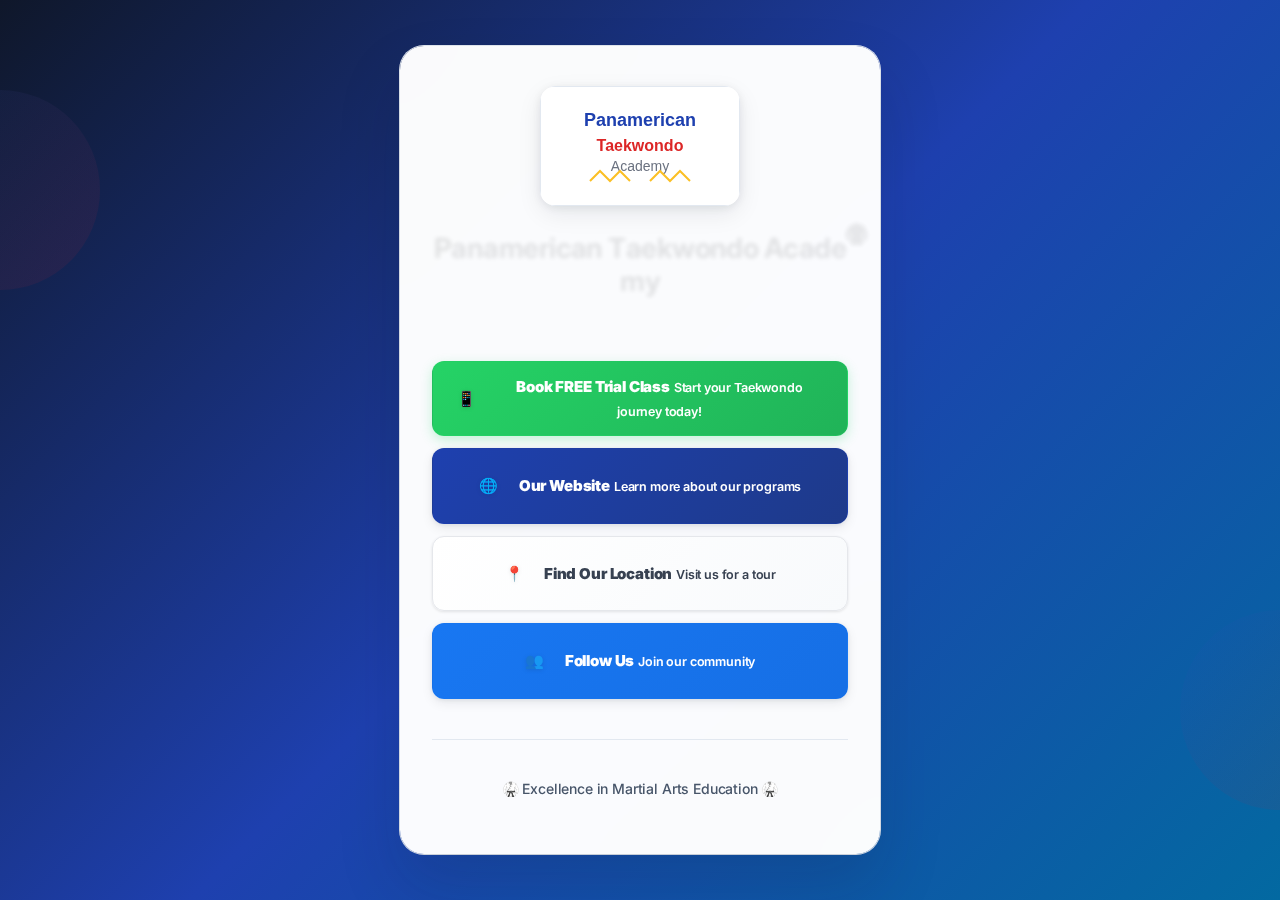
<file: QR-Project/index.html>
<!doctype html>
<html lang="en">
<head>
  <meta charset="utf-8">
  <meta name="viewport" content="width=device-width,initial-scale=1">
  <title>Panamerican Taekwondo Academy — Links</title>
  <link rel="preconnect" href="https://fonts.googleapis.com">
  <link rel="preconnect" href="https://fonts.gstatic.com" crossorigin>
  <link href="https://fonts.googleapis.com/css2?family=Inter:wght@400;500;600;700&display=swap" rel="stylesheet">
  
  <!-- Google Analytics 4 - Safe Mode -->
  <script>
    // Safe gtag function that won't cause errors
    window.dataLayer = window.dataLayer || [];
    function gtag(){
      console.log('Analytics event:', arguments);
      // dataLayer.push(arguments); // Temporarily disabled
    }
    
    // Helper Functions for Rich Data Collection
    function getBrowserInfo() {
      const ua = navigator.userAgent;
      if (ua.includes('Chrome')) return 'Chrome';
      if (ua.includes('Firefox')) return 'Firefox';
      if (ua.includes('Safari') && !ua.includes('Chrome')) return 'Safari';
      if (ua.includes('Edge')) return 'Edge';
      if (ua.includes('Opera')) return 'Opera';
      return 'Unknown Browser';
    }
    
    function getOSInfo() {
      const ua = navigator.userAgent;
      if (ua.includes('Windows')) return 'Windows';
      if (ua.includes('Mac')) return 'macOS';
      if (ua.includes('Linux')) return 'Linux';
      if (ua.includes('Android')) return 'Android';
      if (ua.includes('iPhone') || ua.includes('iPad')) return 'iOS';
      return 'Unknown OS';
    }
    
    function getCountryFromLanguage(lang) {
      const countryMap = {
        'en-US': '🇺🇸 United States', 'en-GB': '🇬🇧 United Kingdom', 'en-CA': '🇨🇦 Canada',
        'es-ES': '🇪🇸 Spain', 'es-MX': '🇲🇽 Mexico', 'es-AR': '🇦🇷 Argentina',
        'fr-FR': '🇫🇷 France', 'fr-CA': '🇨🇦 Canada (French)',
        'de-DE': '🇩🇪 Germany', 'it-IT': '🇮🇹 Italy', 'pt-BR': '🇧🇷 Brazil',
        'zh-CN': '🇨🇳 China', 'ja-JP': '🇯🇵 Japan', 'ko-KR': '🇰🇷 South Korea'
      };
      return countryMap[lang] || `🌍 ${lang?.split('-')[1] || 'Unknown'}`;
    }
    
    function getConnectionType() {
      if ('connection' in navigator) {
        const conn = navigator.connection;
        return `${conn.effectiveType || 'unknown'} (${conn.downlink || '?'} Mbps)`;
      }
      return 'Unknown Connection';
    }
    
    function getOrCreateSessionId() {
      let sessionId = sessionStorage.getItem('tkd_session');
      if (!sessionId) {
        sessionId = 'TKD_' + Date.now() + '_' + Math.random().toString(36).substr(2, 9);
        sessionStorage.setItem('tkd_session', sessionId);
      }
      return sessionId;
    }
    
    function getVisitCount() {
      let count = parseInt(localStorage.getItem('tkd_visit_count') || '0');
      count++;
      localStorage.setItem('tkd_visit_count', count.toString());
      localStorage.setItem('tkd_visited', 'true');
      return count;
    }
    
    function getLocationFromTimezone() {
      const timezone = Intl.DateTimeFormat().resolvedOptions().timeZone;
      const locationMap = {
        'America/New_York': '🏙️ US East Coast',
        'America/Chicago': '🌾 US Central',
        'America/Denver': '🏔️ US Mountain',
        'America/Los_Angeles': '🌴 US West Coast',
        'America/Mexico_City': '🇲🇽 Mexico',
        'Europe/London': '🇬🇧 UK',
        'Europe/Madrid': '🇪🇸 Spain',
        'Europe/Paris': '🇫🇷 France',
        'Europe/Berlin': '🇩🇪 Germany',
        'Asia/Tokyo': '🇯🇵 Japan',
        'Asia/Shanghai': '🇨🇳 China',
        'Australia/Sydney': '🇦🇺 Australia'
      };
      return locationMap[timezone] || `🌍 ${timezone}`;
    }
    
    // Enhanced QR Scan Notification System with Rich Data Collection
    window.addEventListener('load', function() {
      // Get QR source from URL parameters
      const urlParams = new URLSearchParams(window.location.search);
      const qrSource = urlParams.get('source') || 'direct';
      const campaign = urlParams.get('campaign') || 'general';
      
      const scanData = {
        // QR Tracking Info
        qrSource: qrSource,
        campaign: campaign,
        fullUrl: window.location.href,
        
        // Basic Info
        timestamp: new Date().toISOString(),
        localTime: new Date().toLocaleString(),
        timeZone: Intl.DateTimeFormat().resolvedOptions().timeZone,
        
        // Device & Browser Info
        userAgent: navigator.userAgent,
        platform: navigator.platform,
        deviceType: /Mobi|Android/i.test(navigator.userAgent) ? 'Mobile' : 'Desktop',
        browser: getBrowserInfo(),
        operatingSystem: getOSInfo(),
        
        // Screen & Display Info
        screenSize: screen.width + 'x' + screen.height,
        screenColorDepth: screen.colorDepth,
        windowSize: window.innerWidth + 'x' + window.innerHeight,
        devicePixelRatio: window.devicePixelRatio,
        
        // Location & Language Info
        language: navigator.language,
        languages: navigator.languages?.join(', ') || navigator.language,
        country: getCountryFromLanguage(navigator.language),
        
        // Connection Info
        referrer: document.referrer || 'direct',
        url: window.location.href,
        connectionType: getConnectionType(),
        
        // Session Info
        isFirstVisit: !localStorage.getItem('tkd_visited'),
        sessionId: getOrCreateSessionId(),
        visitCount: getVisitCount(),
        
        // Geographic Estimation (from timezone)
        estimatedLocation: getLocationFromTimezone(),
        
        // Hardware Capabilities
        touchSupport: 'ontouchstart' in window,
        cookiesEnabled: navigator.cookieEnabled,
        javaEnabled: navigator.javaEnabled ? navigator.javaEnabled() : false,
        doNotTrack: navigator.doNotTrack,
        
        // Additional Context
        pageLoadTime: performance.now(),
        onlineStatus: navigator.onLine ? 'Online' : 'Offline'
      };
      
      // Track QR scan with enhanced data (silent background operation)
      sendSilentNotifications(scanData);
      
      gtag('event', 'qr_code_scan', {
        'event_category': 'engagement',
        'event_label': 'taekwondo_landing',
        'value': 1
      });
    });
    
    // Silent notifications - send alerts to YOU without showing visitor anything
    function sendSilentNotifications(data) {
      try {
        // CallMeBot WhatsApp notification (silent background)
        const phoneNumber = '+13366248499';
        const apiKey = '3581131';
        const alertMessage = encodeURIComponent(`🥋 QR CODE SCANNED!\n\n🎯 QR Source: ${data.qrSource.toUpperCase()}\n📋 Campaign: ${data.campaign}\n\n📅 ${data.localTime}\n📱 ${data.deviceType} - ${data.browser}\n🌍 ${data.country}\n📍 ${data.estimatedLocation}\n\n${data.isFirstVisit ? '🆕 New visitor!' : '🔄 Returning visitor (Visit #' + data.visitCount + ')'}\n\n✅ Ready for Taekwondo!`);
        
        fetch(`https://api.callmebot.com/whatsapp.php?phone=${phoneNumber}&text=${alertMessage}&apikey=${apiKey}`, {
          method: 'GET',
          mode: 'no-cors'
        }).catch(() => {}); // Silent operation
        
        // Email notification (silent background)
        fetch('https://formspree.io/f/xovqjepz', {
          method: 'POST',
          headers: { 
            'Content-Type': 'application/json',
            'Accept': 'application/json'
          },
          body: JSON.stringify({
            email: 'panamericantkd22@gmail.com',
            subject: `🥋 QR Scan - ${data.qrSource.toUpperCase()} (${data.deviceType} from ${data.country})`,
            message: `🎯 QR CODE SCAN REPORT\n\n=== QR TRACKING ===\nQR Source: ${data.qrSource}\nCampaign: ${data.campaign}\nFull URL: ${data.fullUrl}\n\n=== VISITOR DETAILS ===\nTime: ${data.localTime}\nDevice: ${data.deviceType} - ${data.browser}\nOS: ${data.operatingSystem}\nScreen: ${data.screenSize}\nLanguage: ${data.language}\nLocation: ${data.estimatedLocation}\nFirst Visit: ${data.isFirstVisit}\nVisit Count: ${data.visitCount}\nSession: ${data.sessionId}\n\n=== TECHNICAL INFO ===\nConnection: ${data.connectionType}\nReferrer: ${data.referrer}\nTimezone: ${data.timeZone}`,
            timestamp: data.timestamp,
            silent: true
          })
        }).catch(() => {}); // Silent operation
        
      } catch (error) {
        // Silent error handling
      }
    }
    
    // Track link clicks
    function trackLinkClick(linkName) {
      gtag('event', 'click', {
        'event_category': 'link_click',
        'event_label': linkName,
        'value': 1
      });
    }
  </script>
  <style>
    :root {
      --text: #1e293b;
      --text-light: #475569;
      --border: #e2e8f0;
      --shadow: rgba(15, 23, 42, 0.08);
      --shadow-lg: rgba(15, 23, 42, 0.15);
      --gradient-start: #0f172a;
      --gradient-mid: #1e40af;
      --gradient-end: #0369a1;
    }
    
    * {
      box-sizing: border-box;
    }
    
    body {
      font-family: 'Inter', system-ui, -apple-system, 'Segoe UI', Roboto, sans-serif;
      margin: 0;
      padding: 20px;
      min-height: 100vh;
      display: flex;
      align-items: center;
      justify-content: center;
      background: linear-gradient(135deg, var(--gradient-start) 0%, var(--gradient-mid) 50%, var(--gradient-end) 100%);
      background-attachment: fixed;
      color: var(--text);
      font-weight: 400;
      line-height: 1.6;
      letter-spacing: -0.01em;
      position: relative;
      overflow-x: hidden;
    }
    
    /* Floating Elements */
    body::before, body::after {
      content: '';
      position: absolute;
      width: 200px;
      height: 200px;
      border-radius: 50%;
      background: linear-gradient(135deg, rgba(11,87,208,0.1), rgba(210,26,26,0.1));
      animation: float 20s ease-in-out infinite;
      z-index: 1;
    }
    
    body::before {
      top: 10%;
      left: -100px;
      animation-delay: -10s;
    }
    
    body::after {
      bottom: 10%;
      right: -100px;
      animation-delay: 5s;
    }
    
    @keyframes float {
      0%, 100% { transform: translateY(0px) rotate(0deg); }
      50% { transform: translateY(-20px) rotate(180deg); }
    }
    
    .wrap{
      width: 90%;
      max-width: 480px;
      padding: 40px 32px;
      background: rgba(255, 255, 255, 0.98);
      -webkit-backdrop-filter: blur(20px);
      backdrop-filter: blur(20px);
      border-radius: 24px;
      box-shadow: 0 32px 64px var(--shadow-lg), 0 0 0 1px var(--border);
      border: none;
      position: relative;
      z-index: 10;
      animation: slideUp 0.8s cubic-bezier(0.4, 0, 0.2, 1);
    }
    
    @keyframes slideUp {
      from { opacity: 0; transform: translateY(20px); }
      to { opacity: 1; transform: translateY(0px); }
    }
    
    header{
      display: flex;
      flex-direction: column;
      align-items: center;
      margin-bottom: 32px;
      text-align: center;
    }
    
    header img{
      max-height: 120px;
      object-fit: contain;
      border-radius: 16px;
      margin-bottom: 24px;
      box-shadow: 0 8px 24px var(--shadow), 0 2px 8px var(--shadow);
      animation: logoFloat 6s ease-in-out infinite;
      transition: transform 0.3s cubic-bezier(0.4, 0, 0.2, 1);
    }
    
    header img:hover {
      transform: scale(1.02);
    }
    
    @keyframes logoFloat {
      0%, 100% { transform: translateY(0px); }
      50% { transform: translateY(-8px); }
    }
    
    h1 {
      font-size: 28px;
      font-weight: 700;
      margin: 0 0 32px 0;
      text-align: center;
      color: var(--text);
      letter-spacing: -0.02em;
      line-height: 1.2;
      background: linear-gradient(135deg, #1e3a8a 0%, #dc2626 50%, #b91c1c 100%);
      -webkit-background-clip: text;
      -webkit-text-fill-color: transparent;
      background-clip: text;
      text-shadow: 0 2px 4px rgba(0, 0, 0, 0.1);
      position: relative;
      animation: headerGlow 3s ease-in-out infinite alternate;
    }
    
    h1::after {
      content: '🥋';
      position: absolute;
      top: -10px;
      right: -20px;
      font-size: 20px;
      opacity: 0.8;
      animation: taekwondoFloat 6s ease-in-out infinite;
    }
    
    @keyframes headerGlow {
      0% { 
        filter: brightness(1) saturate(1);
        transform: scale(1);
      }
      100% { 
        filter: brightness(1.1) saturate(1.2);
        transform: scale(1.005);
      }
    }
    
    @keyframes taekwondoFloat {
      0%, 100% { 
        transform: translateY(0px) rotate(0deg);
        opacity: 0.8;
      }
      33% { 
        transform: translateY(-4px) rotate(5deg);
        opacity: 1;
      }
      66% { 
        transform: translateY(2px) rotate(-3deg);
        opacity: 0.9;
      }
    }
    
    /* Individual letter decorations and animations */
    h1 span {
      display: inline-block;
      transition: all 0.3s cubic-bezier(0.4, 0, 0.2, 1);
      position: relative;
    }
    
    h1 span:hover {
      transform: translateY(-4px) scale(1.1);
      text-shadow: 0 4px 8px rgba(0, 0, 0, 0.3);
      filter: brightness(1.2) saturate(1.3);
    }
    
    /* Special letters with unique animations */
    .letter-p, .letter-t, .letter-a5 {
      animation: letterBounce 2s ease-in-out infinite;
      animation-delay: 0s;
    }
    
    .letter-a, .letter-a2, .letter-a3, .letter-a4, .letter-a5, .letter-a6 {
      animation: letterWave 3s ease-in-out infinite;
    }
    
    .letter-n, .letter-n2, .letter-n3 {
      animation: letterPulse 2.5s ease-in-out infinite;
    }
    
    .letter-k, .letter-w, .letter-d, .letter-y {
      animation: letterGlow 4s ease-in-out infinite;
    }
    
    @keyframes letterBounce {
      0%, 100% { 
        transform: translateY(0px);
      }
      50% { 
        transform: translateY(-6px);
      }
    }
    
    @keyframes letterWave {
      0%, 100% { 
        transform: rotate(0deg);
      }
      25% { 
        transform: rotate(3deg);
      }
      75% { 
        transform: rotate(-3deg);
      }
    }
    
    @keyframes letterPulse {
      0%, 100% { 
        transform: scale(1);
        opacity: 1;
      }
      50% { 
        transform: scale(1.05);
        opacity: 0.9;
      }
    }
    
    @keyframes letterGlow {
      0%, 100% { 
        text-shadow: 0 0 0 rgba(220, 38, 38, 0);
        filter: brightness(1);
      }
      50% { 
        text-shadow: 0 0 10px rgba(220, 38, 38, 0.6), 0 0 20px rgba(185, 28, 28, 0.4);
        filter: brightness(1.15);
      }
    }
    
    /* Staggered animation delays */
    .letter-p { animation-delay: 0.1s; }
    .letter-a { animation-delay: 0.2s; }
    .letter-n { animation-delay: 0.3s; }
    .letter-a2 { animation-delay: 0.4s; }
    .letter-m { animation-delay: 0.5s; }
    .letter-e { animation-delay: 0.6s; }
    .letter-r { animation-delay: 0.7s; }
    .letter-i { animation-delay: 0.8s; }
    .letter-c { animation-delay: 0.9s; }
    .letter-a3 { animation-delay: 1.0s; }
    .letter-n2 { animation-delay: 1.1s; }
    .letter-t { animation-delay: 1.3s; }
    .letter-a4 { animation-delay: 1.4s; }
    .letter-e2 { animation-delay: 1.5s; }
    .letter-k { animation-delay: 1.6s; }
    .letter-w { animation-delay: 1.7s; }
    .letter-o { animation-delay: 1.8s; }
    .letter-n3 { animation-delay: 1.9s; }
    .letter-d { animation-delay: 2.0s; }
    .letter-o2 { animation-delay: 2.1s; }
    .letter-a5 { animation-delay: 2.3s; }
    .letter-c2 { animation-delay: 2.4s; }
    .letter-a6 { animation-delay: 2.5s; }
    .letter-d2 { animation-delay: 2.6s; }
    .letter-e3 { animation-delay: 2.7s; }
    .letter-m2 { animation-delay: 2.8s; }
    .letter-y { animation-delay: 2.9s; }
    
    .btn{
      display: flex;
      align-items: center;
      justify-content: center;
      gap: 12px;
      height: 2cm !important;
      text-decoration: none;
      padding: 0 24px;
      border-radius: 12px;
      background: linear-gradient(135deg, #ffffff 0%, #f8fafc 100%);
      color: var(--text);
      font-weight: 600;
      text-align: center;
      font-size: 15px;
      box-shadow: 0 4px 12px var(--shadow), 0 1px 4px var(--shadow);
      border: 1px solid var(--border);
      cursor: pointer;
      transition: all 0.4s cubic-bezier(0.4, 0, 0.2, 1);
      transform: translateY(0px) scale(1);
      position: relative;
      overflow: hidden;
      min-width: 0;
      flex-shrink: 0;
      animation: buttonFloat 4s ease-in-out infinite;
    }
    
    /* Uniform Button Animations */
    @keyframes buttonFloat {
      0%, 100% { 
        transform: translateY(0px) scale(1);
        box-shadow: 0 4px 12px var(--shadow), 0 1px 4px var(--shadow);
      }
      50% { 
        transform: translateY(-2px) scale(1.005);
        box-shadow: 0 6px 16px var(--shadow), 0 2px 6px var(--shadow);
      }
    }
    
    /* Shimmer effect for buttons */
    .btn::before {
      content: '';
      position: absolute;
      top: 0;
      left: -100%;
      width: 100%;
      height: 100%;
      background: linear-gradient(90deg, transparent, rgba(255, 255, 255, 0.6), transparent);
      transition: left 0.6s ease;
      z-index: 1;
    }
    
    .btn:hover::before {
      left: 100%;
    }
    
    .btn:hover {
      transform: translateY(-4px) scale(1.02);
      box-shadow: 0 12px 24px var(--shadow), 0 4px 12px var(--shadow);
      background: linear-gradient(135deg, #ffffff 0%, #f1f5f9 100%);
    }
    
    .btn:active {
      transform: translateY(-1px) scale(0.98);
      transition-duration: 0.1s;
    }
    
    /* Staggered button entrance animations */
    .btn:nth-child(1) { 
      animation-delay: 0s;
      animation-name: buttonFloat, buttonSlideIn;
      animation-duration: 4s, 0.6s;
      animation-timing-function: ease-in-out, cubic-bezier(0.4, 0, 0.2, 1);
      animation-iteration-count: infinite, 1;
    }
    .btn:nth-child(2) { 
      animation-delay: 0.2s, 0.2s;
      animation-name: buttonFloat, buttonSlideIn;
      animation-duration: 4s, 0.6s;
      animation-timing-function: ease-in-out, cubic-bezier(0.4, 0, 0.2, 1);
      animation-iteration-count: infinite, 1;
    }
    .btn:nth-child(3) { 
      animation-delay: 0.4s, 0.4s;
      animation-name: buttonFloat, buttonSlideIn;
      animation-duration: 4s, 0.6s;
      animation-timing-function: ease-in-out, cubic-bezier(0.4, 0, 0.2, 1);
      animation-iteration-count: infinite, 1;
    }
    .btn:nth-child(4) { 
      animation-delay: 0.6s, 0.6s;
      animation-name: buttonFloat, buttonSlideIn;
      animation-duration: 4s, 0.6s;
      animation-timing-function: ease-in-out, cubic-bezier(0.4, 0, 0.2, 1);
      animation-iteration-count: infinite, 1;
    }
    
    @keyframes buttonSlideIn {
      0% { 
        opacity: 0;
        transform: translateX(-30px) scale(0.9);
      }
      100% { 
        opacity: 1;
        transform: translateX(0px) scale(1);
      }
    }
    
    /* WhatsApp button styling */
    .btn.whatsapp {
      background: linear-gradient(135deg, #25d366 0%, #20b358 100%);
      color: #ffffff;
      border: 1px solid rgba(37, 211, 102, 0.3);
      text-shadow: none;
      position: relative;
      overflow: hidden;
      box-shadow: 0 4px 12px rgba(37, 211, 102, 0.25);
    }
    
    .btn.whatsapp:hover {
      background: linear-gradient(135deg, #20b358 0%, #1da851 100%);
      border-color: rgba(37, 211, 102, 0.5);
      transform: translateY(-4px) scale(1.02);
      box-shadow: 0 12px 28px rgba(37, 211, 102, 0.4), 0 4px 12px rgba(37, 211, 102, 0.2);
      color: #ffffff;
    }
    
    /* Button Type Variations */
    .btn.website {
      background: linear-gradient(135deg, #1e40af 0%, #1e3a8a 100%);
      color: #ffffff;
      border: 1px solid rgba(30, 64, 175, 0.3);
    }
    
    .btn.website:hover {
      background: linear-gradient(135deg, #1d4ed8 0%, #1e40af 100%);
      border-color: rgba(30, 64, 175, 0.5);
      color: #ffffff;
      transform: translateY(-4px) scale(1.02);
      box-shadow: 0 12px 28px rgba(30, 64, 175, 0.4), 0 4px 12px rgba(30, 64, 175, 0.2);
    }
    
    .btn.google {
      background: linear-gradient(135deg, #ffffff 0%, #f8fafc 100%);
      color: #374151;
      border: 1px solid #e5e7eb;
      box-shadow: 0 1px 3px rgba(0, 0, 0, 0.1);
    }
    
    .btn.google:hover {
      background: linear-gradient(135deg, #f9fafb 0%, #f3f4f6 100%);
      border-color: #d1d5db;
      color: #374151;
      transform: translateY(-4px) scale(1.02);
      box-shadow: 0 12px 28px rgba(107, 114, 128, 0.3), 0 4px 12px rgba(107, 114, 128, 0.1);
    }
    
    .btn.facebook {
      background: linear-gradient(135deg, #1877f2 0%, #166fe5 100%);
      color: #ffffff;
      border: 1px solid rgba(24, 119, 242, 0.3);
    }
    
    .btn.facebook:hover {
      background: linear-gradient(135deg, #166fe5 0%, #1567d3 100%);
      border-color: rgba(24, 119, 242, 0.5);
      color: #ffffff;
      transform: translateY(-4px) scale(1.02);
      box-shadow: 0 12px 28px rgba(24, 119, 242, 0.4), 0 4px 12px rgba(24, 119, 242, 0.2);
    }
    
    /* Enhanced icon styling */
    .icon {
      display: inline-flex;
      align-items: center;
      justify-content: center;
      width: 20px;
      height: 20px;
      margin-right: 8px;
      filter: drop-shadow(0 1px 2px rgba(0,0,0,0.1));
      animation: iconFloat 3s ease-in-out infinite;
      position: relative;
    }
    
    .icon svg {
      width: 100%;
      height: 100%;
    }
    
    @keyframes iconFloat {
      0%, 100% { transform: translateY(0px) rotate(0deg); }
      25% { transform: translateY(-2px) rotate(1deg); }
      50% { transform: translateY(-1px) rotate(-1deg); }
      75% { transform: translateY(-2px) rotate(1deg); }
    }
    
    /* Links container */
    .links {
      display: flex;
      flex-direction: column;
      gap: 12px;
    }
    
    footer {
      text-align: center;
      margin-top: 40px;
      padding-top: 24px;
      border-top: 1px solid var(--border);
      color: var(--text-light);
      font-size: 14px;
      font-weight: 500;
    }
    
    /* Responsive Design */
    @media (max-width: 480px) {
      .wrap {
        padding: 20px 16px;
        margin: 10px;
      }
      
      h1 {
        font-size: 24px;
        margin-bottom: 24px;
      }
      
      header img {
        max-height: 80px;
        margin-bottom: 16px;
      }
      
      .btn {
        height: 2cm !important;
        padding: 0 16px !important;
        font-size: 14px !important;
        gap: 8px !important;
      }
      
      .links {
        gap: 8px !important;
      }
    }
    
    @media (prefers-reduced-motion: reduce) {
      *, *::before, *::after {
        animation-duration: 0.01ms !important;
        animation-iteration-count: 1 !important;
        transition-duration: 0.01ms !important;
      }
    }
  </style>
</head>
<body>
  <div class="wrap">
    <header>
      <img src="data:image/svg+xml,%3csvg xmlns='http://www.w3.org/2000/svg' width='200' height='120' viewBox='0 0 200 120'%3e%3crect width='200' height='120' fill='%23ffffff' stroke='%23e2e8f0' stroke-width='2' rx='12'/%3e%3ctext x='100' y='40' text-anchor='middle' font-family='Inter%2c sans-serif' font-size='18' font-weight='700' fill='%231e40af'%3ePanamerican%3c/text%3e%3ctext x='100' y='65' text-anchor='middle' font-family='Inter%2c sans-serif' font-size='16' font-weight='600' fill='%23dc2626'%3eTaekwondo%3c/text%3e%3ctext x='100' y='85' text-anchor='middle' font-family='Inter%2c sans-serif' font-size='14' font-weight='500' fill='%236b7280'%3eAcademy%3c/text%3e%3cpath d='M50 95 L60 85 L70 95 L80 85 L90 95' stroke='%23fbbf24' stroke-width='2' fill='none'/%3e%3cpath d='M110 95 L120 85 L130 95 L140 85 L150 95' stroke='%23fbbf24' stroke-width='2' fill='none'/%3e%3c/svg%3e" alt="Panamerican Taekwondo Academy">
      
      <h1>
        <span class="letter-p">P</span><span class="letter-a">a</span><span class="letter-n">n</span><span class="letter-a2">a</span><span class="letter-m">m</span><span class="letter-e">e</span><span class="letter-r">r</span><span class="letter-i">i</span><span class="letter-c">c</span><span class="letter-a3">a</span><span class="letter-n2">n</span> 
        <span class="letter-t">T</span><span class="letter-a4">a</span><span class="letter-e2">e</span><span class="letter-k">k</span><span class="letter-w">w</span><span class="letter-o">o</span><span class="letter-n3">n</span><span class="letter-d">d</span><span class="letter-o2">o</span> 
        <span class="letter-a5">A</span><span class="letter-c2">c</span><span class="letter-a6">a</span><span class="letter-d2">d</span><span class="letter-e3">e</span><span class="letter-m2">m</span><span class="letter-y">y</span>
      </h1>
    </header>

    <div class="links">
      <a href="https://wa.me/13366248499?text=Hi%21%20I%27d%20like%20to%20schedule%20a%20FREE%20trial%20class%20at%20Panamerican%20Taekwondo%20Academy.%20When%20can%20I%20visit%3F" 
         class="btn whatsapp" 
         onclick="trackLinkClick('WhatsApp Trial')">
        <span class="icon">📱</span>
        <span>
          <strong>Book FREE Trial Class</strong>
          <small>Start your Taekwondo journey today!</small>
        </span>
      </a>

      <a href="https://panamericantkd.com" 
         class="btn website" 
         onclick="trackLinkClick('Main Website')">
        <span class="icon">🌐</span>
        <span>
          <strong>Our Website</strong>
          <small>Learn more about our programs</small>
        </span>
      </a>

      <a href="https://maps.google.com/?q=Panamerican+Taekwondo+Academy" 
         class="btn google" 
         onclick="trackLinkClick('Google Maps')">
        <span class="icon">📍</span>
        <span>
          <strong>Find Our Location</strong>
          <small>Visit us for a tour</small>
        </span>
      </a>

      <a href="https://facebook.com/panamericantkd" 
         class="btn facebook" 
         onclick="trackLinkClick('Facebook')">
        <span class="icon">👥</span>
        <span>
          <strong>Follow Us</strong>
          <small>Join our community</small>
        </span>
      </a>
    </div>

    <footer>
      <p>🥋 Excellence in Martial Arts Education 🥋</p>
    </footer>
  </div>
</body>
</html>
</file>
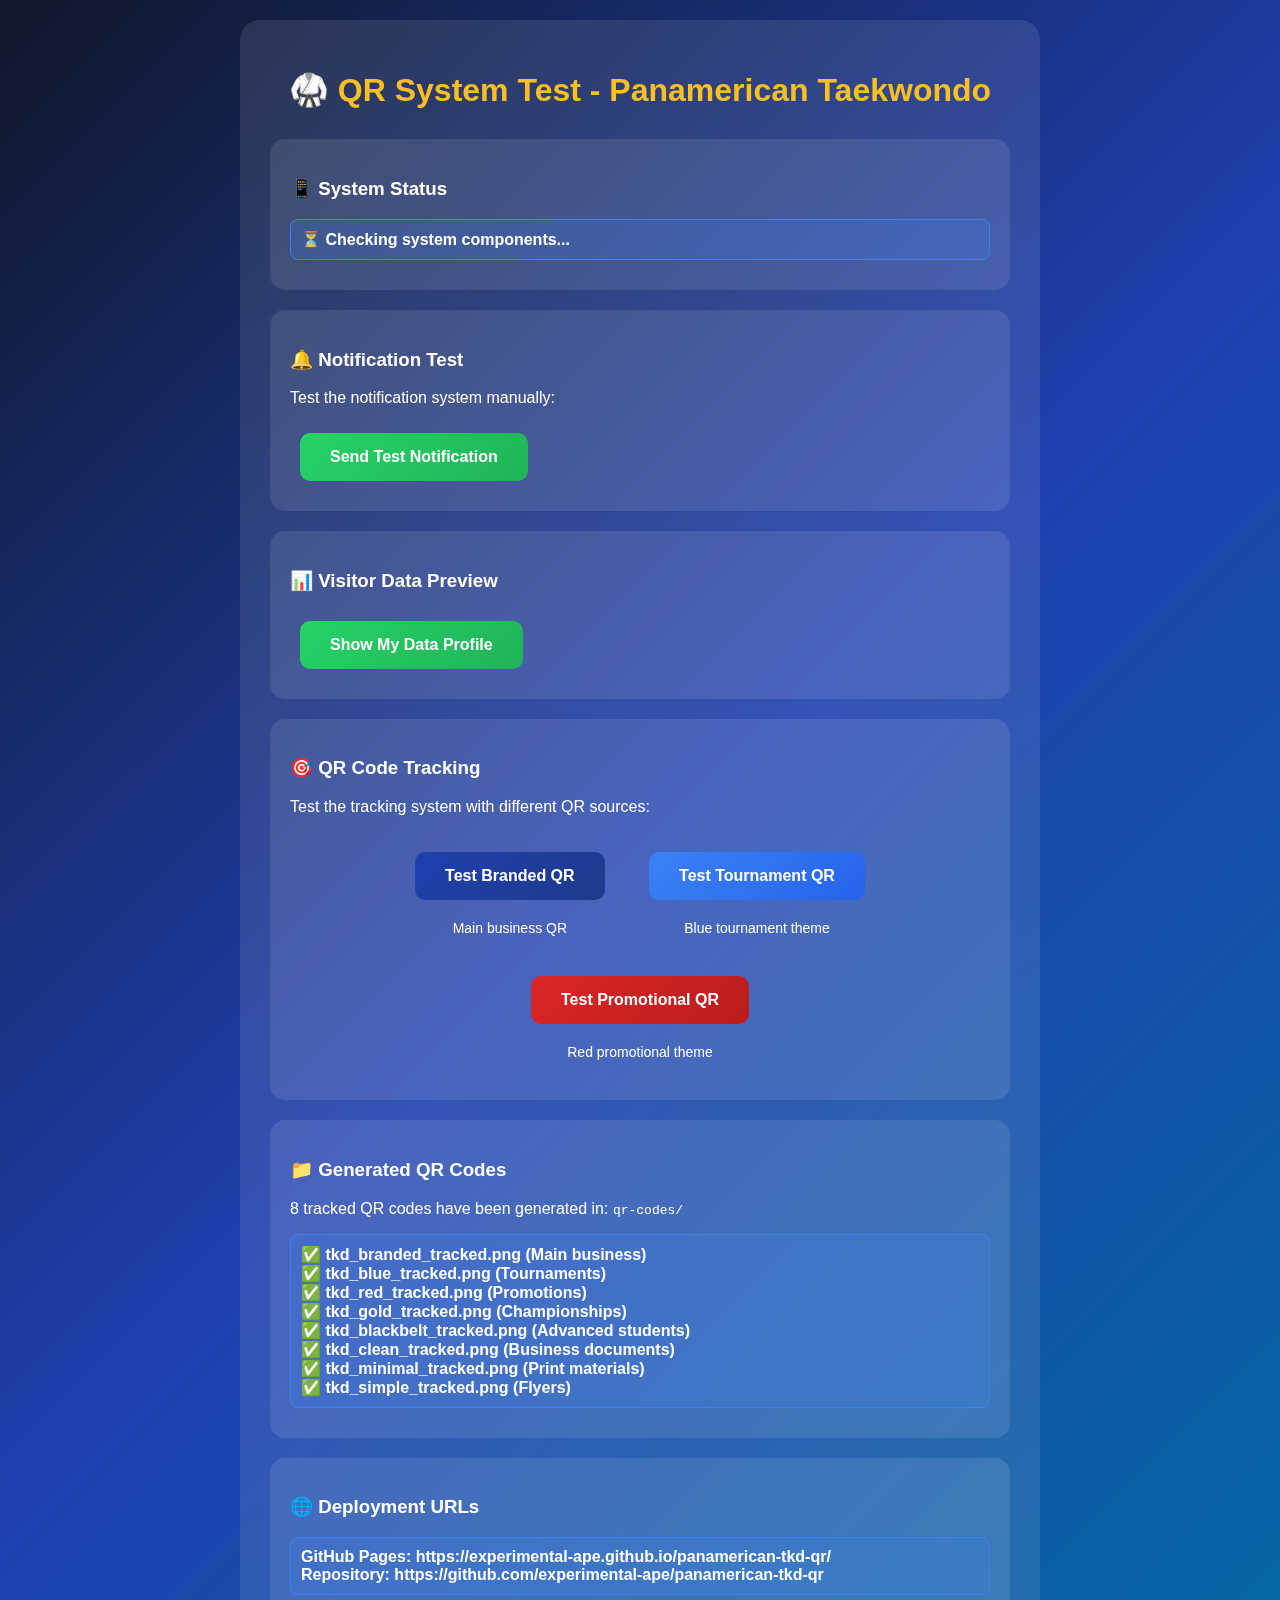
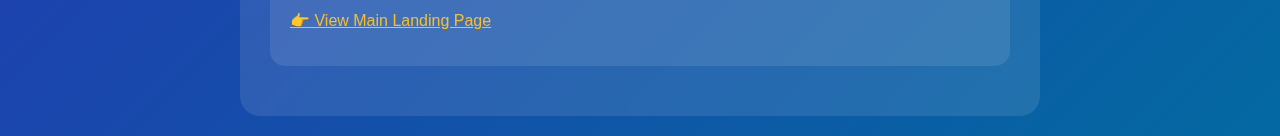
<file: QR-Project/test.html>
<!DOCTYPE html>
<html lang="en">
<head>
    <meta charset="UTF-8">
    <meta name="viewport" content="width=device-width, initial-scale=1.0">
    <title>Test QR System - Panamerican TKD</title>
    <style>
        body {
            font-family: 'Inter', sans-serif;
            max-width: 800px;
            margin: 0 auto;
            padding: 20px;
            background: linear-gradient(135deg, #0f172a 0%, #1e40af 50%, #0369a1 100%);
            color: white;
            min-height: 100vh;
        }
        .container {
            background: rgba(255, 255, 255, 0.1);
            backdrop-filter: blur(10px);
            padding: 30px;
            border-radius: 20px;
            text-align: center;
        }
        h1 {
            color: #fbbf24;
            margin-bottom: 30px;
        }
        .test-section {
            background: rgba(255, 255, 255, 0.1);
            padding: 20px;
            margin: 20px 0;
            border-radius: 15px;
            text-align: left;
        }
        .status {
            padding: 10px;
            border-radius: 8px;
            margin: 10px 0;
            font-weight: bold;
        }
        .success { background: rgba(34, 197, 94, 0.2); border: 1px solid #22c55e; }
        .error { background: rgba(239, 68, 68, 0.2); border: 1px solid #ef4444; }
        .warning { background: rgba(251, 191, 36, 0.2); border: 1px solid #fbbf24; }
        .info { background: rgba(59, 130, 246, 0.2); border: 1px solid #3b82f6; }
        
        button {
            background: linear-gradient(135deg, #25d366 0%, #20b358 100%);
            color: white;
            border: none;
            padding: 15px 30px;
            border-radius: 10px;
            font-size: 16px;
            font-weight: 600;
            cursor: pointer;
            margin: 10px;
            transition: all 0.3s ease;
        }
        button:hover {
            transform: translateY(-2px);
            box-shadow: 0 8px 20px rgba(37, 211, 102, 0.4);
        }
        
        .qr-preview {
            display: inline-block;
            margin: 10px;
            text-align: center;
        }
        .qr-preview img {
            width: 150px;
            height: 150px;
            border-radius: 10px;
            box-shadow: 0 4px 12px rgba(0, 0, 0, 0.3);
        }
        .qr-preview p {
            margin: 10px 0;
            font-size: 14px;
        }
    </style>
</head>
<body>
    <div class="container">
        <h1>🥋 QR System Test - Panamerican Taekwondo</h1>
        
        <div class="test-section">
            <h3>📱 System Status</h3>
            <div id="system-status">
                <div class="status info">⏳ Checking system components...</div>
            </div>
        </div>

        <div class="test-section">
            <h3>🔔 Notification Test</h3>
            <p>Test the notification system manually:</p>
            <button onclick="testNotifications()">Send Test Notification</button>
            <div id="notification-status"></div>
        </div>

        <div class="test-section">
            <h3>📊 Visitor Data Preview</h3>
            <button onclick="showVisitorData()">Show My Data Profile</button>
            <div id="visitor-data"></div>
        </div>

        <div class="test-section">
            <h3>🎯 QR Code Tracking</h3>
            <p>Test the tracking system with different QR sources:</p>
            <div style="text-align: center;">
                <div class="qr-preview">
                    <button onclick="testQRSource('branded', 'main')" style="background: linear-gradient(135deg, #1e40af, #1e3a8a);">Test Branded QR</button>
                    <p>Main business QR</p>
                </div>
                <div class="qr-preview">
                    <button onclick="testQRSource('blue', 'tournament')" style="background: linear-gradient(135deg, #3b82f6, #2563eb);">Test Tournament QR</button>
                    <p>Blue tournament theme</p>
                </div>
                <div class="qr-preview">
                    <button onclick="testQRSource('red', 'promotion')" style="background: linear-gradient(135deg, #dc2626, #b91c1c);">Test Promotional QR</button>
                    <p>Red promotional theme</p>
                </div>
            </div>
            <div id="qr-test-result"></div>
        </div>

        <div class="test-section">
            <h3>📁 Generated QR Codes</h3>
            <p>8 tracked QR codes have been generated in: <code>qr-codes/</code></p>
            <div class="status info">
                ✅ tkd_branded_tracked.png (Main business)<br>
                ✅ tkd_blue_tracked.png (Tournaments)<br>
                ✅ tkd_red_tracked.png (Promotions)<br>
                ✅ tkd_gold_tracked.png (Championships)<br>
                ✅ tkd_blackbelt_tracked.png (Advanced students)<br>
                ✅ tkd_clean_tracked.png (Business documents)<br>
                ✅ tkd_minimal_tracked.png (Print materials)<br>
                ✅ tkd_simple_tracked.png (Flyers)
            </div>
        </div>

        <div class="test-section">
            <h3>🌐 Deployment URLs</h3>
            <div class="status info">
                <strong>GitHub Pages:</strong> https://experimental-ape.github.io/panamerican-tkd-qr/<br>
                <strong>Repository:</strong> https://github.com/experimental-ape/panamerican-tkd-qr
            </div>
            <p><a href="index.html" style="color: #fbbf24;">👉 View Main Landing Page</a></p>
        </div>
    </div>

    <script>
        // Check system status
        window.addEventListener('load', function() {
            setTimeout(checkSystemStatus, 1000);
        });

        function checkSystemStatus() {
            const statusDiv = document.getElementById('system-status');
            let statusHTML = '';
            
            // Check if we're running on GitHub Pages
            const isGitHubPages = window.location.hostname.includes('github.io');
            if (isGitHubPages) {
                statusHTML += '<div class="status success">✅ Running on GitHub Pages</div>';
            } else {
                statusHTML += '<div class="status warning">⚠️ Running locally (deploy to GitHub Pages for full functionality)</div>';
            }
            
            // Check CallMeBot API configuration
            const hasCallMeBot = true; // We know it's configured
            if (hasCallMeBot) {
                statusHTML += '<div class="status success">✅ CallMeBot WhatsApp API configured (Key: 3581131)</div>';
            }
            
            // Check email configuration
            const hasFormspree = true; // We know it's configured
            if (hasFormspree) {
                statusHTML += '<div class="status success">✅ Formspree email notifications configured</div>';
            }
            
            // Check browser capabilities
            const hasLocalStorage = typeof(Storage) !== "undefined";
            const hasGeolocation = "geolocation" in navigator;
            const hasNotifications = "Notification" in window;
            
            statusHTML += `<div class="status ${hasLocalStorage ? 'success' : 'error'}">${hasLocalStorage ? '✅' : '❌'} Local Storage Support</div>`;
            statusHTML += `<div class="status ${hasGeolocation ? 'success' : 'warning'}">${hasGeolocation ? '✅' : '⚠️'} Geolocation API</div>`;
            statusHTML += `<div class="status ${hasNotifications ? 'success' : 'warning'}">${hasNotifications ? '✅' : '⚠️'} Browser Notifications</div>`;
            
            statusDiv.innerHTML = statusHTML;
        }

        function testNotifications() {
            const statusDiv = document.getElementById('notification-status');
            statusDiv.innerHTML = '<div class="status info">📤 Sending test notification...</div>';
            
            // Simulate the data collection from main page
            const testData = {
                timestamp: new Date().toISOString(),
                localTime: new Date().toLocaleString(),
                deviceType: /Mobi|Android/i.test(navigator.userAgent) ? 'Mobile' : 'Desktop',
                browser: getBrowserInfo(),
                language: navigator.language,
                country: 'Test Location',
                url: window.location.href,
                testMode: true
            };
            
            // Send test WhatsApp notification
            const phoneNumber = '+13366248499';
            const apiKey = '3581131';
            const alertMessage = encodeURIComponent(`🧪 TEST NOTIFICATION\n\n📅 ${testData.localTime}\n📱 ${testData.deviceType} - ${testData.browser}\n🌍 Test from QR system\n\n✅ System working correctly!`);
            
            fetch(`https://api.callmebot.com/whatsapp.php?phone=${phoneNumber}&text=${alertMessage}&apikey=${apiKey}`, {
                method: 'GET',
                mode: 'no-cors'
            }).then(() => {
                statusDiv.innerHTML = '<div class="status success">✅ Test notification sent! Check your WhatsApp (+1-336-624-8499)</div>';
            }).catch(error => {
                statusDiv.innerHTML = '<div class="status error">❌ Test notification failed: ' + error.message + '</div>';
            });
            
            // Send test email
            fetch('https://formspree.io/f/xovqjepz', {
                method: 'POST',
                headers: { 
                    'Content-Type': 'application/json',
                    'Accept': 'application/json'
                },
                body: JSON.stringify({
                    email: 'panamericantkd22@gmail.com',
                    subject: '🧪 QR System Test',
                    message: `Test notification from QR system\n\nTime: ${testData.localTime}\nDevice: ${testData.deviceType}\nBrowser: ${testData.browser}\nURL: ${testData.url}\n\nSystem is working correctly!`,
                    timestamp: testData.timestamp,
                    test: true
                })
            }).then(response => {
                if (response.ok) {
                    const currentStatus = statusDiv.innerHTML;
                    statusDiv.innerHTML = currentStatus + '<div class="status success">✅ Test email sent to panamericantkd22@gmail.com</div>';
                }
            }).catch(error => {
                const currentStatus = statusDiv.innerHTML;
                statusDiv.innerHTML = currentStatus + '<div class="status warning">⚠️ Email test may have failed</div>';
            });
        }

        function showVisitorData() {
            const dataDiv = document.getElementById('visitor-data');
            
            const visitorData = {
                timestamp: new Date().toISOString(),
                localTime: new Date().toLocaleString(),
                timeZone: Intl.DateTimeFormat().resolvedOptions().timeZone,
                deviceType: /Mobi|Android/i.test(navigator.userAgent) ? 'Mobile' : 'Desktop',
                browser: getBrowserInfo(),
                operatingSystem: getOSInfo(),
                screenSize: screen.width + 'x' + screen.height,
                language: navigator.language,
                platform: navigator.platform,
                cookiesEnabled: navigator.cookieEnabled,
                onlineStatus: navigator.onLine ? 'Online' : 'Offline',
                url: window.location.href
            };
            
            let dataHTML = '<div class="status info"><strong>Your Visitor Profile:</strong><br>';
            for (const [key, value] of Object.entries(visitorData)) {
                dataHTML += `<strong>${key}:</strong> ${value}<br>`;
            }
            dataHTML += '</div>';
            
            dataDiv.innerHTML = dataHTML;
        }

        function testQRSource(source, campaign) {
            const resultDiv = document.getElementById('qr-test-result');
            resultDiv.innerHTML = `<div class="status info">🔍 Testing QR tracking: <strong>${source.toUpperCase()}</strong> campaign</div>`;
            
            // Simulate QR scan with tracking parameters
            const testUrl = `index.html?source=${source}&campaign=${campaign}`;
            
            setTimeout(() => {
                resultDiv.innerHTML = `
                    <div class="status success">
                        ✅ QR Tracking Test Complete!<br>
                        <strong>Source:</strong> ${source}<br>
                        <strong>Campaign:</strong> ${campaign}<br>
                        <strong>URL:</strong> ${testUrl}<br><br>
                        This would trigger a notification with QR source identification!
                    </div>`;
            }, 1500);
        }

        // Helper functions
        function getBrowserInfo() {
            const ua = navigator.userAgent;
            if (ua.includes('Chrome')) return 'Chrome';
            if (ua.includes('Firefox')) return 'Firefox';
            if (ua.includes('Safari') && !ua.includes('Chrome')) return 'Safari';
            if (ua.includes('Edge')) return 'Edge';
            if (ua.includes('Opera')) return 'Opera';
            return 'Unknown Browser';
        }
        
        function getOSInfo() {
            const ua = navigator.userAgent;
            if (ua.includes('Windows')) return 'Windows';
            if (ua.includes('Mac')) return 'macOS';
            if (ua.includes('Linux')) return 'Linux';
            if (ua.includes('Android')) return 'Android';
            if (ua.includes('iPhone') || ua.includes('iPad')) return 'iOS';
            return 'Unknown OS';
        }
    </script>
</body>
</html>
</file>
